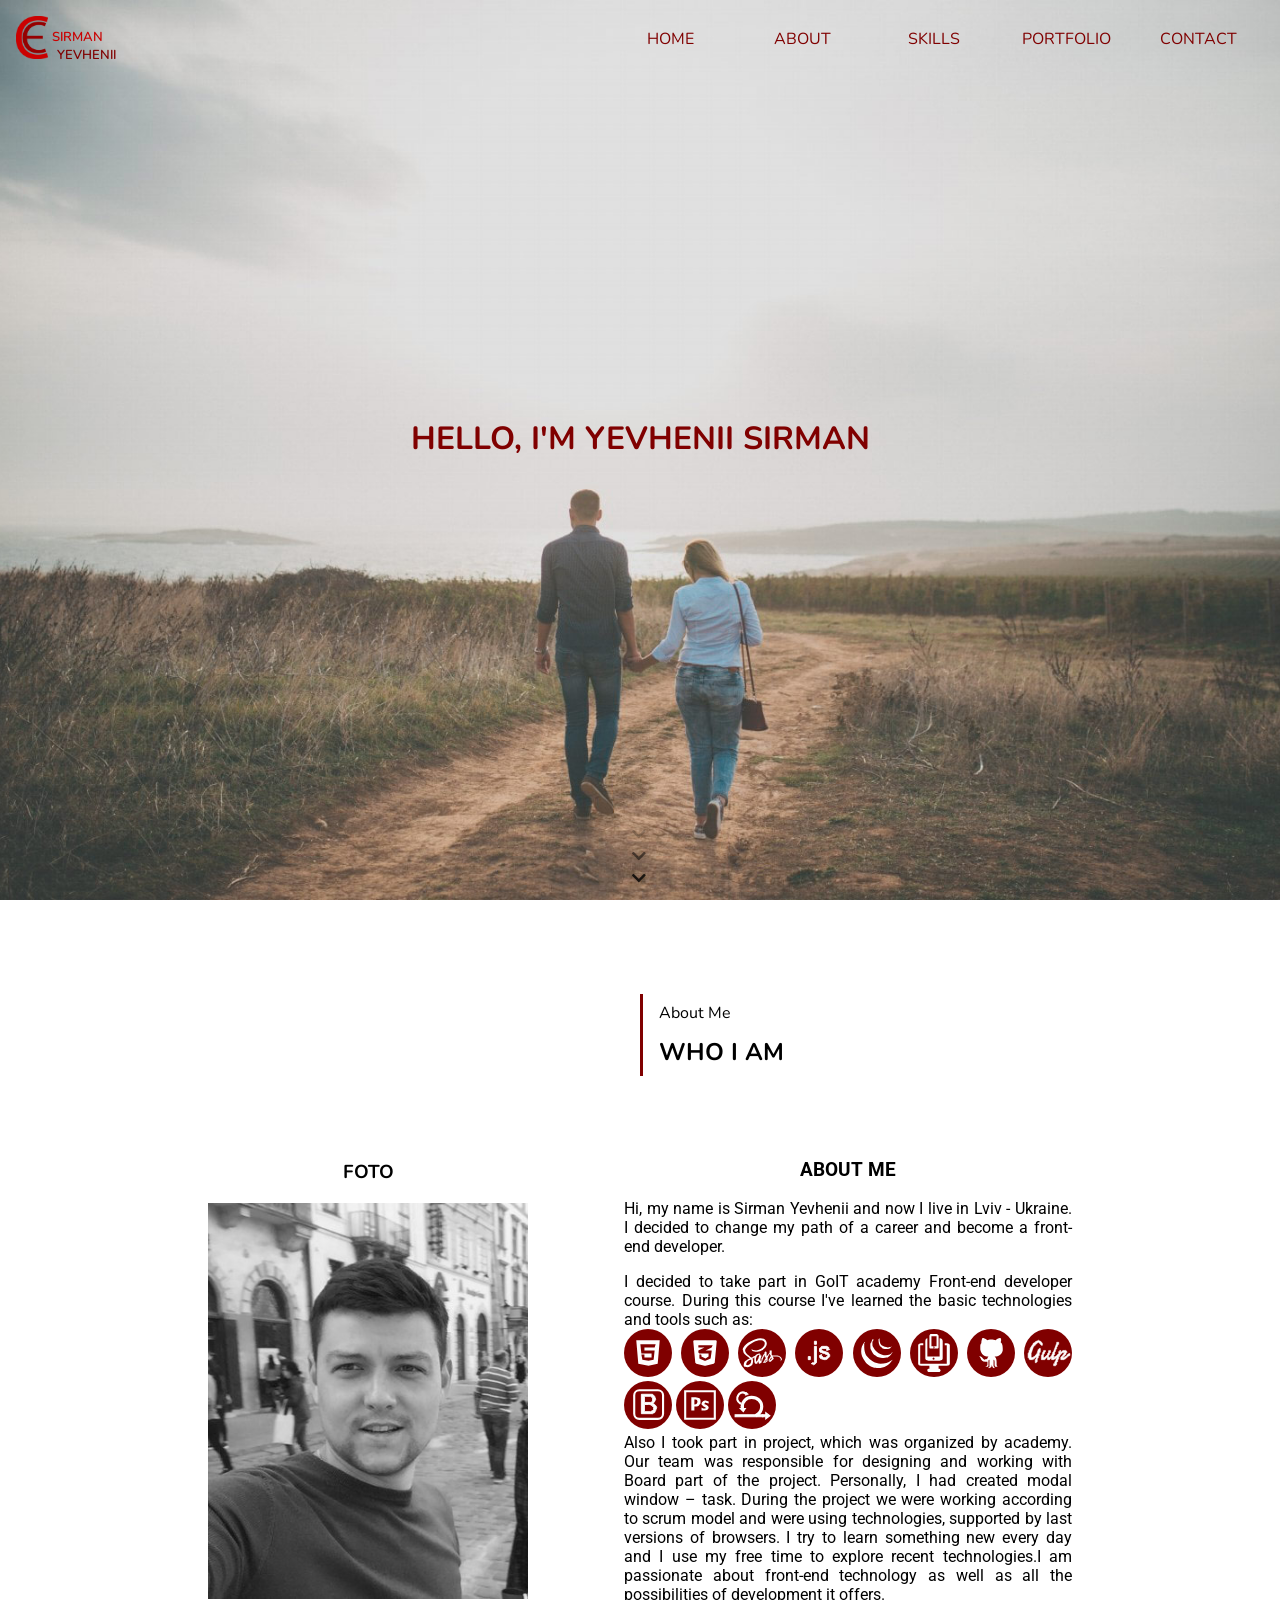
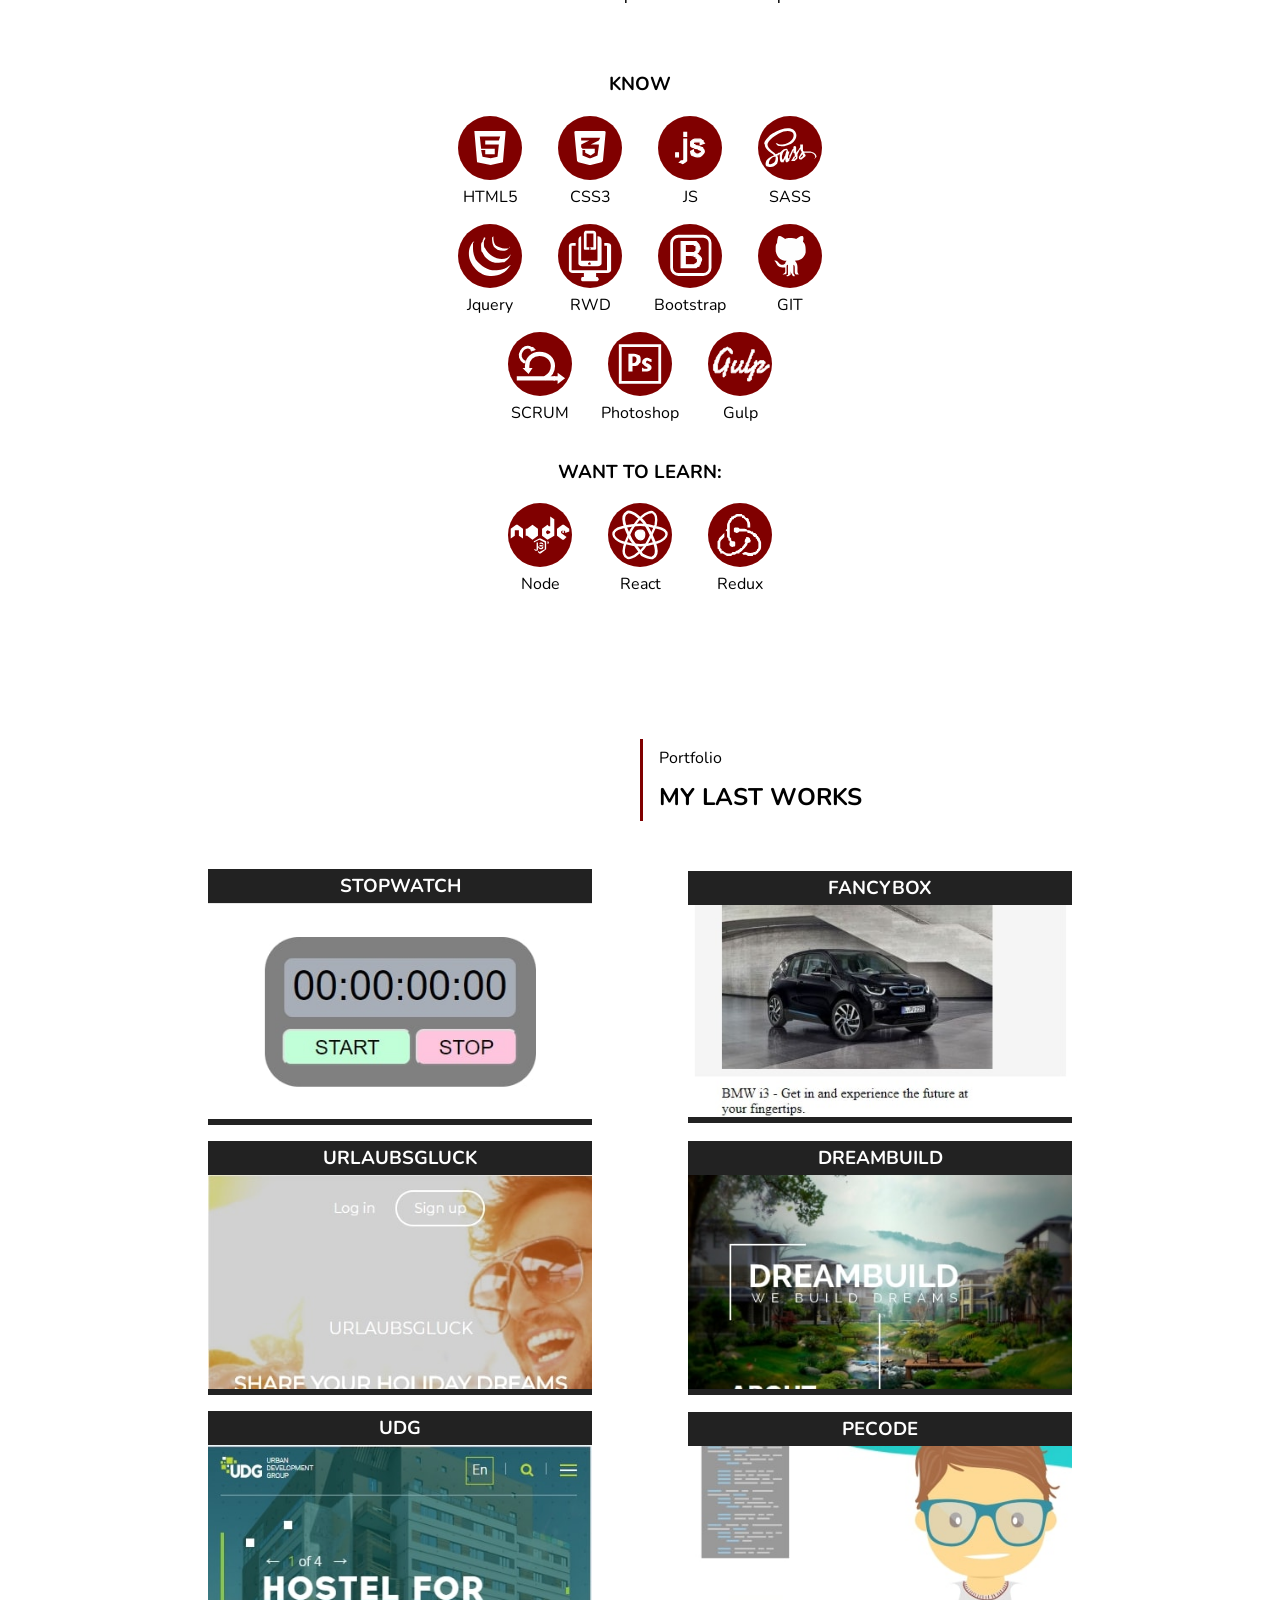
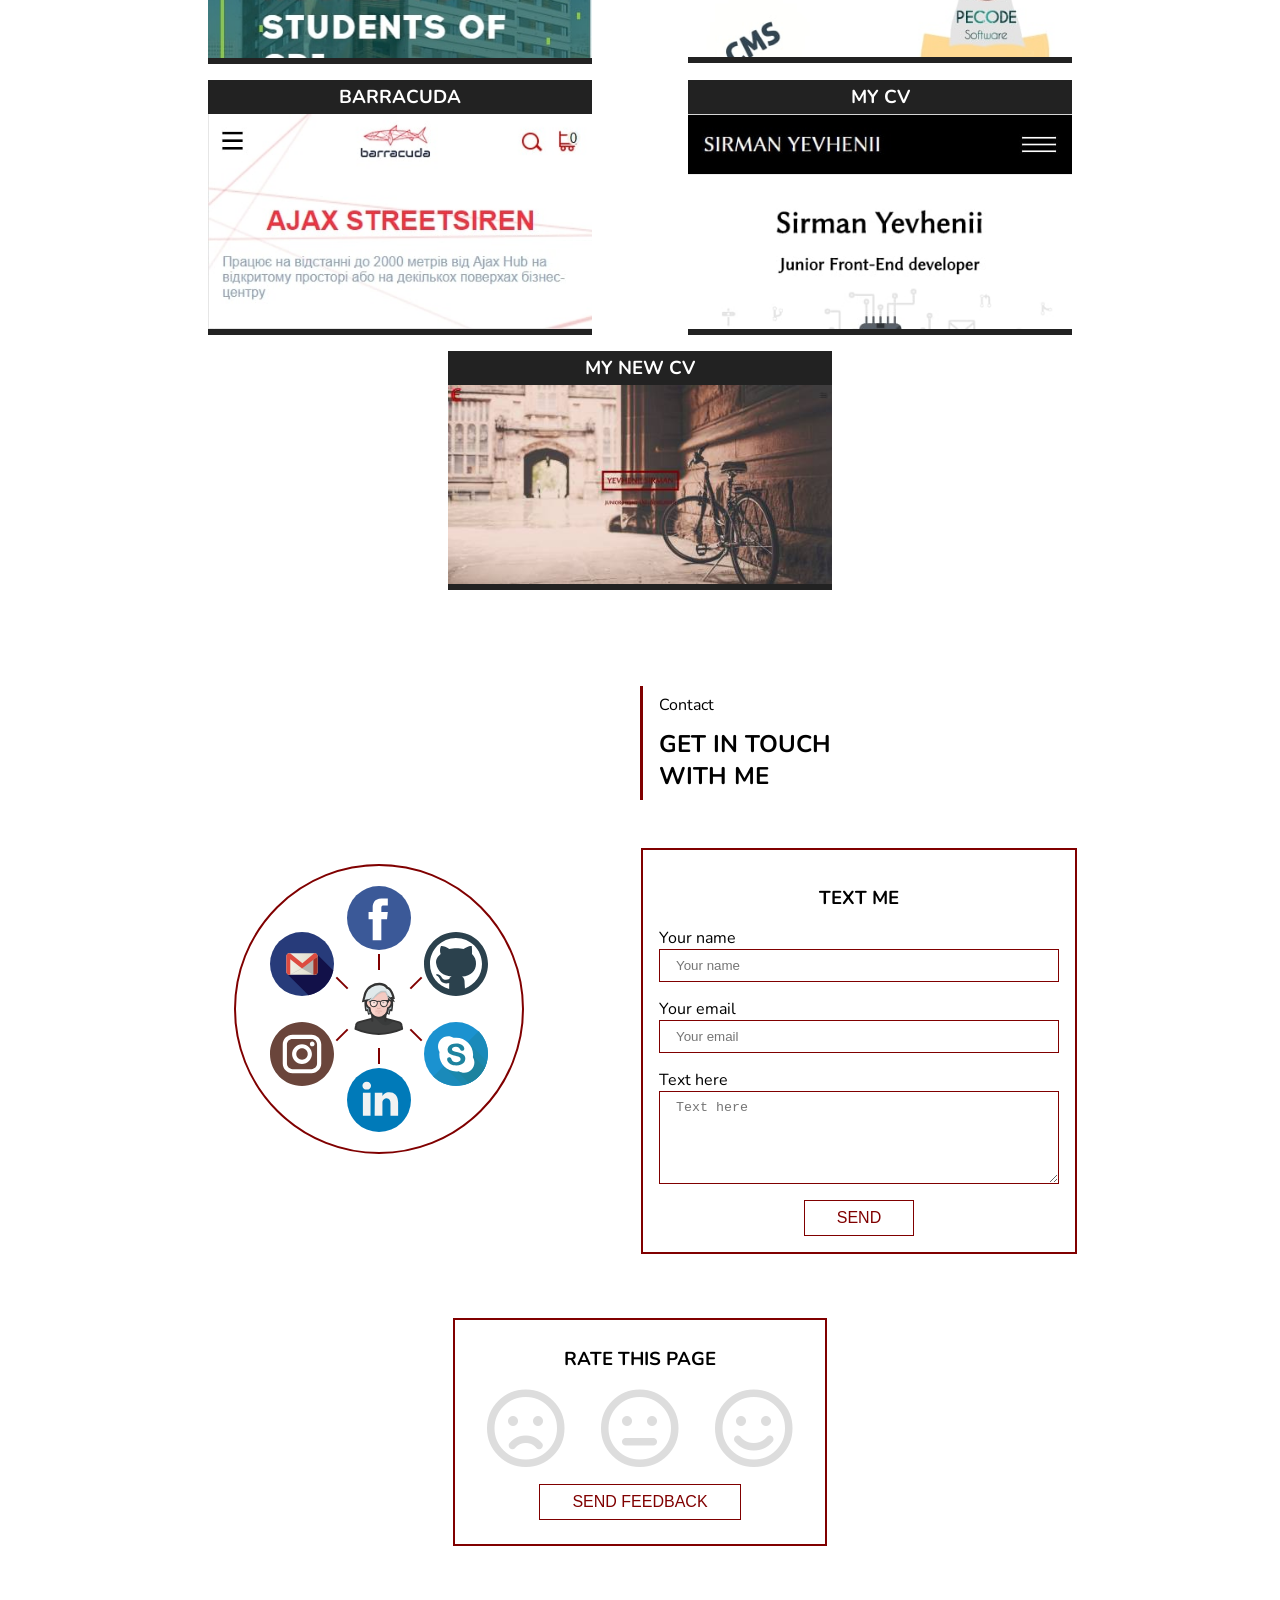
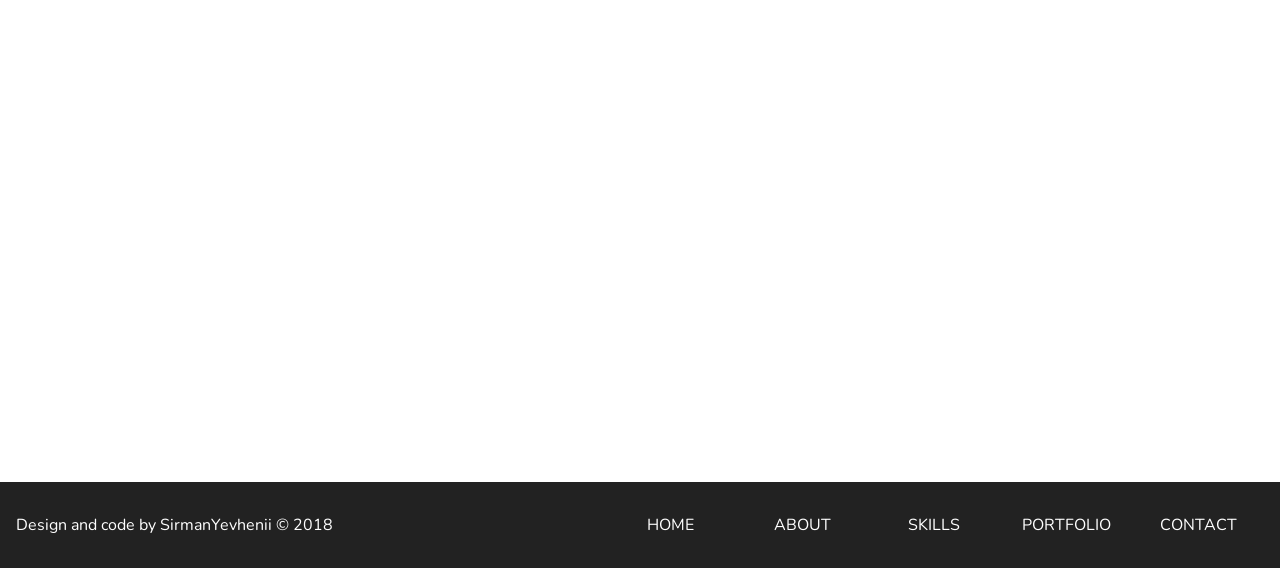
<file: index.html>
<!DOCTYPE html>
<html lang="en">
<head>

    <!-- Required meta tags -->
    <meta charset="UTF-8">
    <meta name="viewport" content="width=device-width, initial-scale=1.0">
    <meta http-equiv="X-UA-Compatible" content="ie=edge">
    <title>Yevhenii Sirman</title>

    <!-- Favicon -->
	<link rel="apple-touch-icon" sizes="180x180" href="favicons/apple-touch-icon.png">
	<link rel="icon" type="image/png" sizes="32x32" href="favicons/favicon-32x32.png">
	<link rel="icon" type="image/png" sizes="16x16" href="favicons/favicon-16x16.png">
	<link rel="manifest" href="favicons/manifest.json">
	<link rel="mask-icon" href="favicons/safari-pinned-tab.svg" color="#5bbad5">
	<meta name="theme-color" content="#317EFB">
	<link rel="apple-touch-icon" sizes="180x180" href="favicons/apple-touch-icon.png">
	<link rel="icon" type="image/png" sizes="32x32" href="favicons/favicon-32x32.png">
	<link rel="icon" type="image/png" sizes="16x16" href="favicons/favicon-16x16.png">
	<link rel="manifest" href="favicons/site.webmanifest">
	<link rel="mask-icon" href="favicons/safari-pinned-tab.svg" color="#5bbad5">

	<meta name="Description" content="Yevhenii Sirman | FrontEnd developer, lviv">
	<meta name="msapplication-TileColor" content="#da532c">
	<meta name="theme-color" content="#ffffff">

	<!-- Style -->
    <link rel="stylesheet" href="https://use.fontawesome.com/releases/v5.1.1/css/all.css" integrity="sha384-O8whS3fhG2OnA5Kas0Y9l3cfpmYjapjI0E4theH4iuMD+pLhbf6JI0jIMfYcK3yZ" crossorigin="anonymous">
	<link rel="stylesheet" href="css/index.css">

</head>
<body>
    
    <div class="wrap">
        <header id="home" class="main-header">
            <nav class="top-nav">
                <div class="logo">
                    <a class="logo__link" href="#home">
                        <img class="logo__img" src="img/logo.png" alt="logo СЄ">
                        <p class="logo__name">
                            <span class="logo__text">sirman</span>
                            <span class="logo__text logo__text--row-2">yevhenii</span>
                        </p>
                    </a>
                </div>
				<div class="toggle-btn">
					<span class="toggle-btn__line toggle-btn__top"></span>
					<span class="toggle-btn__line toggle-btn__midle"></span>
					<span class="toggle-btn__line toggle-btn__bottom"></span>
				</div>
                <ul class="top-menu">
                    <li class="top-menu__item item"><a href="#home" class="top-menu__link smooth">home</a></li>
                    <li class="top-menu__item item"><a href="#about" class="top-menu__link smooth">about</a></li>
                    <li class="top-menu__item item"><a href="#skills" class="top-menu__link smooth">skills</a></li>
                    <li class="top-menu__item item"><a href="#portfolio" class="top-menu__link smooth">portfolio</a></li>
                    <li class="top-menu__item item"><a href="#contact" class="top-menu__link smooth">contact</a></li>
                </ul>
            </nav>
            
            <div class="top-title">
                <h1 class="top-title__text">hello, i'm yevhenii sirman</h1>
            </div>
            
            <div class="scroll">
				<a href="#about" class="scroll-wrap smooth">
					<i class="scroll-icon fas fa-chevron-down"></i>
					<i class="scroll-icon scroll-icon--2 fas fa-chevron-down"></i>
					<i class="scroll-icon scroll-icon--3 fas fa-chevron-down"></i>
				</a>
			</div>
        </header>
    
        <main class="main">
            <section id="about" class="about">
                <header class="main-title">
                    <div class="caption">
                        <span class="caption__top">about me</span>
                        <h2 class="caption__main">who i am</h2>
                    </div>
                </header>
                
                <div class="avatar">
                    <h3 class="avatar__title">foto</h3>
                    <img src="img/avatar.jpeg" alt="avatar foto" class="avatar__foto">
                </div>
    
                <div class="about-text">
                    <h3 class="about-text__title">about me</h3>
                    <p class="about-text__text">Hi, my name is Sirman Yevhenii and now I live in Lviv - Ukraine. I decided to change my path of a career and become a front-end developer.</p>
                    <p class="about-text__text">I decided to take part in GoIT academy Front-end developer course. During this course I've learned the basic technologies and tools such as:<br>
                        <img src="img/html-icon.svg" alt="html-icon" class="my-skills">
                        <img src="img/css-icon.svg" alt="css-icon" class="my-skills">
                        <img src="img/sass-icon.svg" alt="sass-icon" class="my-skills">
                        <img src="img/javascript-icon.svg" alt="javascript-icon" class="my-skills">
                        <img src="img/jquery-icon.svg" alt="jquery-icon" class="my-skills">
                        <img src="img/rwd-icon.svg" alt="rwd-icon" class="my-skills">
                        <img src="img/git-icon.svg" alt="git-icon" class="my-skills">
                        <img src="img/gulp-icon.svg" alt="gulp-icon" class="my-skills">
                        <img src="img/bootstrap-icon.svg" alt="bootstrap-icon" class="my-skills">
                        <img src="img/photoshop-icon.svg" alt="photoshop-icon" class="my-skills">
                        <img src="img/scrum-icon.svg" alt="scrum-icon" class="my-skills"><br>
                        Also I took part in project, which was organized by academy. Our team was responsible for designing and working with Board part of the project. Personally, I had created modal window – task. During the project we were working according to scrum model and were using technologies, supported by last versions of browsers. I try to learn something new every day and I use my free time to explore recent technologies.I am passionate about front-end technology as well as all the possibilities of development it offers.
                    </p>
                </div>
                
                <div class="about-skills">
					<h3 id="skills" class="about-skills__title">know</h3>
					<div class="skills">
						<figure class="skills__artikle">
							<img src="img/html-icon.svg" alt="html" class="skills__img">
							<figcaption class="skills__name">HTML5</figcaption>
						</figure>
						<figure class="skills__artikle">
							<img src="img/css-icon.svg" alt="css" class="skills__img">
							<figcaption class="skills__name">CSS3</figcaption>
						</figure>
						<figure class="skills__artikle">
							<img src="img/javascript-icon.svg" alt="" class="skills__img">
							<figcaption class="skills__name">JS</figcaption>
						</figure>
						<figure class="skills__artikle">
							<img src="img/sass-icon.svg" alt="sass" class="skills__img">
							<figcaption class="skills__name">SASS</figcaption>
						</figure>
						<figure class="skills__artikle">
							<img src="img/jquery-icon.svg" alt="jquery" class="skills__img">
							<figcaption class="skills__name">Jquery</figcaption>
						</figure>
						<figure class="skills__artikle">
							<img src="img/rwd-icon.svg" alt="rwd" class="skills__img">
							<figcaption class="skills__name">RWD</figcaption>
						</figure>
						<figure class="skills__artikle">
							<img src="img/bootstrap-icon.svg" alt="bs" class="skills__img">
							<figcaption class="skills__name">Bootstrap</figcaption>
						</figure>
						<figure class="skills__artikle">
							<img src="img/git-icon.svg" alt="git" class="skills__img">
							<figcaption class="skills__name">GIT</figcaption>
						</figure>
						<figure class="skills__artikle">
							<img src="img/scrum-icon.svg" alt="scrum" class="skills__img">
							<figcaption class="skills__name">SCRUM</figcaption>
						</figure>
						<figure class="skills__artikle">
							<img src="img/photoshop-icon.svg" alt="ps" class="skills__img">
							<figcaption class="skills__name">Photoshop</figcaption>
						</figure>	
						<figure class="skills__artikle">
							<img src="img/gulp-icon.svg" alt="gulp" class="skills__img">
							<figcaption class="skills__name">Gulp</figcaption>	
						</figure>
					</div>
					<h3 class="skills__title">WANT TO LEARN:</h3>
					<div class="skills">
						<figure class="skills__artikle">
							<img src="img/node-icon.svg" alt="node" class="skills__img">
							<figcaption class="skills__name">Node</figcaption>
						</figure>
						<figure class="skills__artikle">
							<img src="img/react-icon.svg" alt="react" class="skills__img">
							<figcaption class="skills__name">React</figcaption>
						</figure>
						<figure class="skills__artikle">
							<img src="img/redux-icon.svg" alt="redux" class="skills__img">
							<figcaption class="skills__name">Redux</figcaption>		
						</figure>
					</div>
				</div>
            </section>
            
            <section id="portfolio" class="portfolio">
				<header class="main-title">
                    <div class="caption">
                        <span class="caption__top">portfolio</span>
                        <h2 class="caption__main">my last works</h2>
                    </div>
                </header>
				<div class="portfolio-wrap">
					<div class="portfolio-wrap__works">
						<div class="portfolio-wrap__work portfolio-wrap__work--stopwatch">
							<h3 class="portfolio-wrap__title">Stopwatch</h3>
							<a href="https://sirmanyevhenii.github.io/Stopwatch" class="portfolio-wrap__link" target="_blank" rel="noopener"><img class="portfolio-wrap__img" src="img/stopwatch.jpg" alt=""></a>
						</div>
						<div class="portfolio-wrap__work portfolio-wrap__work--fancybox">
							<h3 class="portfolio-wrap__title">Fancybox</h3>
							<a href="https://sirmanyevhenii.github.io/Fancybox" class="portfolio-wrap__link" target="_blank" rel="noopener"><img class="portfolio-wrap__img" src="img/fancybox.jpg" alt=""></a>
						</div>
						<div class="portfolio-wrap__work portfolio-wrap__work--urlaubsgluck">
							<h3 class="portfolio-wrap__title">Urlaubsgluck</h3>
							<a href="https://sirmanyevhenii.github.io/Urlaubsgluck/dist" class="portfolio-wrap__link" target="_blank" rel="noopener"><img class="portfolio-wrap__img" src="img/urlaubsgluck.jpg" alt=""></a>
						</div>
						<div class="portfolio-wrap__work portfolio-wrap__work--dreambuild">
							<h3 class="portfolio-wrap__title">Dreambuild</h3>
							<a href="https://sirmanyevhenii.github.io/Dreambuild/dist" class="portfolio-wrap__link" target="_blank" rel="noopener"><img class="portfolio-wrap__img" src="img/dreambuild.jpg" alt=""></a>
						</div>
						<div class="portfolio-wrap__work portfolio-wrap__work--udg">
							<h3 class="portfolio-wrap__title">UDG</h3>
							<a href="https://sirmanyevhenii.github.io/UDG/dist/" class="portfolio-wrap__link" target="_blank" rel="noopener"><img class="portfolio-wrap__img" src="img/udg.jpg" alt=""></a>
						</div>
						<div class="portfolio-wrap__work portfolio-wrap__work--pecode">
							<h3 class="portfolio-wrap__title">Pecode</h3>
							<a href="https://sirmanyevhenii.github.io/pecode/dist/" class="portfolio-wrap__link" target="_blank" rel="noopener"><img class="portfolio-wrap__img" src="img/pecode.jpg" alt=""></a>
						</div>
						<div class="portfolio-wrap__work portfolio-wrap__work--barracuda">
							<h3 class="portfolio-wrap__title">Barracuda</h3>
							<a href="https://sirmanyevhenii.github.io/barracuda/dist/" class="portfolio-wrap__link" target="_blank" rel="noopener"><img class="portfolio-wrap__img" src="img/barracuda.jpg" alt=""></a>
						</div>
						<div class="portfolio-wrap__work portfolio-wrap__work--cv">
							<h3 class="portfolio-wrap__title"> My CV</h3>
							<a href="https://sirmanyevhenii.github.io/cv" class="portfolio-wrap__link" target="_blank" rel="noopener"><img class="portfolio-wrap__img" src="img/cv.jpg" alt=""></a>
						</div>
						<div class="portfolio-wrap__work portfolio-wrap__work--newCv">
							<h3 class="portfolio-wrap__title">My new CV</h3>
							<a href="https://sirmanyevhenii.github.io/newCv/dist" class="portfolio-wrap__link" target="_blank" rel="noopener"><img class="portfolio-wrap__img" src="img/newCV.jpg" alt=""></a>
						</div>
					</div>
				</div>
			</section>
    
            <section id="contact" class="contact">
                <header class="main-title">
                    <div class="caption">
                        <span class="caption__top">contact</span>
                        <h2 class="caption__main">get in touch<br>with me</h2>
                    </div>
                </header>
    
                <nav class="social">
                    <ul class="social-list">
                        <li class="social-list__item item--gmail item"><a href="tg://resolve?domain=sirmanyevhenii" class="social-list__link"><img src="img/gmail.svg" alt="gmail" class="social-list__icon"></a></li>
                        <li class="social-list__item item--facebook item"><a href="https://www.facebook.com/SirmanYevhenii" class="social-list__link" target="_blank"><img src="img/facebook.svg" alt="facebook" class="social-list__icon"></a></li>
                        <li class="social-list__item item--github item"><a href="https://github.com/sirmanyevhenii" class="social-list__link" target="_blank"><img src="img/github.svg" alt="github" class="social-list__icon"></a></li>
                        <li class="social-list__item item--avatar item"><img src="img/avatar.svg" alt="avatar" class="social-list__icon"></li>
                        <li class="social-list__item item--instagram item"><a href="https://www.instagram.com/sirmanyevhenii/" class="social-list__link" target="_blank"><img src="img/instagram.svg" alt="instagram" class="social-list__icon"></a></li>
                        <li class="social-list__item item--linkedin item"><a href="https://www.linkedin.com/in/yevhenii-sirman-ba44a4141/" class="social-list__link" target="_blank"><img src="img/linkedin.svg" alt="linkedin" class="social-list__icon"></a></li>
                        <li class="social-list__item item--skype item"><a href="skype:sirmanj92?chat" class="social-list__link" target="_blank"><img src="img/skype.svg" alt="skype" class="social-list__icon"></a></li>
                    </ul>
                </nav>
    
                <form class="contact-form form" action="https://formspree.io/sirmanj92@gmail.com" method="POST" target="_blank">
                    <h3 class="feedback-form__title">text me</h3>
                    <label class="form__label" for="input-name">Your name</label>
                    <input id="input-name" class="form__input" type="text" name="name" autocomplete="name" placeholder="Your name" required>
                    <label class="form__label" for="input-email">Your email</label>
                    <input id="input-email" class="form__input" type="email" name="email" autocomplete="email" placeholder="Your email" required>
                    <label for="message">Text here</label>
                    <textarea id="message" class="form__input" name="message" rows="5" placeholder="Text here" required></textarea>
                    <input class="form__input form__submit" type="submit" value="Send">
                </form>
                
                <form class="feedback-form" action="https://formspree.io/sirmanj92@gmail.com" method="POST">
                    <h3 class="feedback-form__title">Rate this page</h3>
                    <div class="feedback-form__emoji-box">
                        <label class="feedback-box__emoji-label feedback-box__emoji-label--frown"><input type="radio" class="fedback-box__emoji-input feedback-box__emoji-input--frown" name="rating" value="fail"><i class="emoji far fa-frown fa-5x"></i></label>
                        <label class="feedback-box__emoji-label feedback-box__emoji-label--meh"><input type="radio" class="fedback-box__emoji-input feedback-box__emoji-input--meh" name="rating" value="satisfactorily"><i class="emoji far fa-meh fa-5x"></i></label>
                        <label class="feedback-box__emoji-label feedback-box__emoji-label--smile"><input type="radio" class="fedback-box__emoji-input feedback-box__emoji-input--smile" name="rating" value="well"><i class="emoji far fa-smile fa-5x"></i></label>
                    </div>
                  <input class="form__submit feedback-form__submit" type="submit" name="submit-feedback" value="Send Feedback"/>
                </form>

            </section>
        </main>
    
        <footer class="main-footer">
            <iframe class="maps" src="https://www.google.com/maps/embed?pb=!1m18!1m12!1m3!1d2573.118242645926!2d24.02128351555989!3d49.84023573902554!2m3!1f0!2f0!3f0!3m2!1i1024!2i768!4f13.1!3m3!1m2!1s0x473add71905ea20d%3A0x37917dc5c200c42c!2z0LLRg9C70LjRhtGPINCi0LDQtNC10YPRiNCwINCa0L7RgdGC0Y7RiNC60LAsINCb0YzQstGW0LIsINCb0YzQstGW0LLRgdGM0LrQsCDQvtCx0LvQsNGB0YLRjCwgNzkwMDA!5e0!3m2!1suk!2sua!4v1530024055575" width="600" height="450" style="border:0" allowfullscreen></iframe>
            
            <nav class="footer-nav">
                <a class="license" href="#"><p>Design and code by SirmanYevhenii © 2018</p></a>
                <ul class="top-menu top-menu--footer">
                    <li class="top-menu__item item"><a href="#home" class="top-menu__link smooth">home</a></li>
                    <li class="top-menu__item item"><a href="#about" class="top-menu__link smooth">about</a></li>
                    <li class="top-menu__item item"><a href="#skills" class="top-menu__link smooth">skills</a></li>
                    <li class="top-menu__item item"><a href="#portfolio" class="top-menu__link smooth">portfolio</a></li>
                    <li class="top-menu__item item"><a href="#contact" class="top-menu__link smooth">contact</a></li>
                </ul>
            </nav>
        </footer>
    </div>
    
    <script src="https://cdn.polyfill.io/v2/polyfill.min.js"></script>
	<script src="https://code.jquery.com/jquery-3.3.1.min.js" integrity="sha256-FgpCb/KJQlLNfOu91ta32o/NMZxltwRo8QtmkMRdAu8=" crossorigin="anonymous"></script>
    <script src="js/index.js"></script>
    
</body>
</html>
</file>
<file: css/index.css>
/*general style*/

@import url('https://fonts.googleapis.com/css?family=Nunito|Roboto');

:root {
    font-family: 'Nunito', sans-serif;
    --main-color: #800000;
    --stand-out-color: #fff;
}

body {
    margin: 0 auto;
    min-width: 320px;
    max-width: 1920px;
}

a {
    text-decoration: none;
}

h1, h2, h3 {
    text-transform: uppercase;
    text-align: center;
}

ul {
    margin: 0;
    padding: 0;
}

.item {
    list-style-type: none;
}


/*HEADER*/

.main-header {
    display: flex;
    flex-wrap: wrap;
    justify-content: center;
    align-items: flex-start;
    align-content: space-between;
    padding: 1rem;
    min-height: 98vh;
    background-image: url(../img/header-bg.jpg);
    background-attachment: fixed;
    background-size: cover;
    background-position: center;
}

/*logo & menu*/

.top-nav {
    display: flex;
    justify-content: space-between;
    width: 100%;
}

.logo__link {
    display: block;
    height: 45px;
}

.logo__img {
    display: inline-block;
    width: 2rem;
}

.logo__name {
    display: inline-block;
    margin: 0 auto;
}

.logo__text {
    display: block;
    color: #CA0101;
    text-transform: uppercase;
    font-size: 13px;
    font-weight: 600;
}

.logo__text--row-2 {
    padding-left: 5px;
    color: var(--main-color);
}

/*toggl for menu*/

.toggle-btn {
    display: none;
	position: fixed;
	z-index: 3;
	right: 1rem;
	padding: 0.75rem;
	cursor: pointer;
}

.toggle-btn__line {
	display: block;
	margin-bottom: 0.375rem;
	height: 3px;
	width: 2rem;
	background-color: #212121;
	transition: all .4s ease;
}

.toggle-btn__line:last-child { 
	margin-bottom: 0;
}

.active .toggle-btn__top {
    transform: translateY(9px) rotateZ(135deg);
    background-color: #d60202; 
}

.active .toggle-btn__midle {
    background-color: transparent;
    transform: translateX(2rem); 
}

.active .toggle-btn__bottom {
    transform: translateY(-9px) rotateZ(-135deg);
    background-color: #f6313f; 
}

/*main menu*/

.top-menu {
    display: flex;
    align-items: center;
    justify-content: space-between;
    min-width: 20rem;
}

.top-menu__item {
    text-align: center;
}

.top-menu__link {
    padding: 0.5rem 0;
    width: 7rem;
    color: var(--main-color);
    text-transform: uppercase;
    transition: all 1s;
}

.top-menu__item, .top-menu__link {
    position: relative;
    text-decoration: none;
    line-height: 24px;
}

.top-menu__item:before, .top-menu__item:after, .top-menu__link:before, .top-menu__link:after {
    content: '';
    position: absolute;
    transition: transform .5s ease;
}

.top-menu__item {
    display: inline-block;
    overflow: hidden;
}

.top-menu__item:before, 
.top-menu__item:after {
    right: 0;
    bottom: 0;
    background: #0883a4;
}

.top-menu__item:before {
    width: 100%;
    height: 2px;
    transform: translateX(-100%);
}
.top-menu__item:after {
    width: 2px;
    height: 100%;
    transform: translateY(100%);
}

.top-menu__link {
    display: block;
    padding: 10px;
}

.top-menu__link:hover {
    color: #0883a4;
}

.top-menu__link:before, .top-menu__link:after {
    left: 0;
    top: 0;
    background: #0883a4;
}

.top-menu__link:before {
    width: 100%;
    height: 2px;
    transform: translateX(100%);
}

.top-menu__link:after {
    width: 2px;
    height: 100%;
    transform: translateY(-100%);
}

.top-menu__item:hover:before, .top-menu__item:hover:after, .top-menu__item:hover > .top-menu__link:before, .top-menu__item:hover > .top-menu__link:after {
    transform: translate(0, 0);
}

/*top title*/

.top-title {
    /*align-self: center;*/
    width: 100%;
    color: var(--main-color);
}

/*scroll*/

.scroll {
	width: 100%;
}

.scroll-wrap {
    display: block;
    padding: 0.5rem;
	width: 1rem;
	margin: 0 auto;
}

.scroll-icon {
    /*color: var(--stand-out-color);*/
    color: black;
	opacity: 0.2;
}

.scroll-icon--2 {
	opacity: 0.5;
}

.scroll-icon--3 {
	opacity: 0.8;
}



/*MAIN CONTAINER*/

.main {
    margin: auto;
    padding: 5rem 0;
    max-width: 960px;
}


/*ABOUT SECTION*/

.about {
    display: flex;
    flex-wrap: wrap;
    align-items: flex-start;
    justify-content: space-around;
    margin-bottom: 5rem;
}

/*main title*/

.main-title {
    margin-bottom: 3rem;
    width: 100%;
}

.caption {
    display: inline-block;
    margin-left: 50%;
    padding: 0.5rem 0 0.5rem 1rem;
    border-left: 3px solid var(--main-color);;
}

.caption__top {
    text-transform: capitalize;
}

.caption__main {
    margin-top: 0.75rem;
    margin-bottom: 0;
    text-align: left;
}

.avatar,
.about-text,
.about-skills {
    padding: 1rem;
    max-width: 20rem;
}

.about-text {
    padding: 1rem;
    max-width: 28rem;
}

.about-skills {
    padding: 1rem;
    max-width: 25rem;
}

.avatar__foto {
    width: 100%;
}

/*about text*/

.about-text {
    text-align: justify;
    font-family: 'Roboto', sans-serif;
}

.my-skills {
    width: 3rem;
    background-color: var(--main-color);
    border-radius: 50px;
}

/*about skills list*/

.skills {
    text-align: center;
}

.skills__artikle {
    display: inline-block;
    margin: 0 0 1rem 0;
    width: 24%;
    text-align: center;
    box-sizing: border-box;
}

.skills__img {
    width: 4rem;
    border-radius: 50px;
    background-color: var(--main-color);
}


/*PORTFOLIO*/

.portfolio {
    padding-top: 2rem;
    min-height: 100vh;
    margin-bottom: 5rem;
}

.portfolio-wrap__works {
    display: flex;
    flex-wrap: wrap;
    align-items: center;
    justify-content: space-around;
}

.portfolio-wrap__work {
    display: inline-block;
    margin-bottom: 1rem;
    width: 40%;
    color: #fff;
    background-color: #222; 
  
}
.portfolio-wrap__title {
    margin: 0.25rem; 
}
.portfolio-wrap__link img {
    width: 100%; 
}




/*CONTACT SECTION*/

.contact {
    display: flex;
    flex-wrap: wrap;
    align-items: flex-start;
    justify-content: space-around;
}

.social {
    padding: 1rem;
    width: 20rem;
    height: 20rem;
}

.social-list {
    position: relative;
    margin: 0 auto;
    padding: 1rem;
    width: 290px;
    height: 290px;
    box-sizing: border-box;
    border: 2px solid var(--main-color);
    border-radius: 50rem;
}

.social-list__item {
    position: absolute;
    display: inline-block;
    margin: auto;
    width: 32%;
}

.social-list__item:after {
    content: '';
    position: absolute;
    display: inline-block;
    height: 1rem;
    width: 2px;
    background-color: var(--main-color);
}

.item--gmail {
    top: 23%;
    left: 7%;
}

.item--gmail:after {
    left: 85px;
    bottom: 5px;
    transform: rotate(135deg);
}

.item--facebook {
    top: 7%;
    left: calc(50% - 46px);
}

.item--facebook:after {
    bottom: -20px;
    left: 45px;
}

.item--github {
    top: 23%;
    right: 7%;
}

.item--github:after {
    right: 85px;
    bottom: 5px;
    transform: rotate(-135deg);
}

.item--avatar {
    top: calc(50% - 32px);
    left: calc(50% - 46px);
}

.item--avatar:after {
    display: none;
}

.item--instagram {
    bottom: 23%;
    left: 7%;
}

.item--instagram:after {
    left: 85px;
    top: 5px;
    transform: rotate(-135deg);
}

.item--linkedin {
    bottom: 7%;
    left: calc(50% - 46px);
}

.item--linkedin:after {
    top: -20px;
    left: 45px;
}

.item--skype {
    bottom: 23%;
    right: 7%;
}

.item--skype:after {
    right: 85px;
    top: 5px;
    transform: rotate(135deg);
}


.social-list__link {
    display: block;
    margin: auto;
}

.social-list__icon {
    display: block;
    margin: auto;
    width: 4rem;
}

/*main form*/

.form {
    margin-bottom: 4rem;
    padding: 1rem;
    width: 25rem;
    border: 2px solid var(--main-color);
}

.form__title {
    text-transform: uppercase;
    text-align: center;
    margin: 0 auto;
}

.form__input {
    display: block;
    margin-bottom: 1rem;
    padding: 0.5rem 1rem;
    width: 100%;
    color: black;
    box-sizing: border-box;
    border: 1px solid var(--main-color);
}


.form__submit {
    display: block;
    margin: auto;
    padding: 0.5rem 2rem;
    width: auto;
    background-color: inherit;
    text-transform: uppercase;
    font-size: 1rem;
    color: var(--main-color);
    transition: all 1s;
}

.form__submit:hover {
    background-color: var(--main-color);
    color: var(--stand-out-color);
    transition: all 1s;
}


/*feedback form*/

.feedback-form {
    padding: 0.5rem 1rem;
    border: 2px solid var(--main-color);
}

.feedback-form__title {
    margin-bottom: 1rem;
}

.feedback-box__emoji-label {
    position: relative;
    display: inline-block;
    margin: 0 1rem;
}

.emoji {
    color: #DDD;
}

.feedback-box__emoji-input--frown:hover + .emoji {
    color: #dc3545;
}

.feedback-box__emoji-input--frown:checked + .emoji {
    color: #dc3545;
}

.feedback-box__emoji-input--meh:hover + .emoji {
    color: #ffc107;
}

.feedback-box__emoji-input--meh:checked + .emoji {
    color: #ffc107;
}

.feedback-box__emoji-input--smile:hover + .emoji {
    color: #28a745;
}

.feedback-box__emoji-input--smile:checked + .emoji {
    color: #28a745;
}

.fedback-box__emoji-input {
    position: absolute;
    opacity: 0;
    left: -5px;
    top: -2px;
    width: 5rem;
    height: 5rem;
}

.feedback-form__submit {
    margin: 1rem auto;
    box-sizing: border-box;
    border: 1px solid var(--main-color);
}

/*FOOTER*/

.maps {
    width: 100%;
    padding: 1rem;
    box-sizing: border-box;
}

.footer-nav {
    display: flex;
    justify-content: space-between;
    padding: 1rem;
    background-color: #222;
    box-sizing: border-box;
}

.license {
    color: var(--stand-out-color);
}

.top-menu--footer a {
    color: var(--stand-out-color);
}



/*STYLE FOR MOBILE*/

@media screen and (max-width: 719px) {
    .toggle-btn {
      display: inline-block;
    }
  
    .top-menu {
        display: none;
    }
    
    .top-menu--active {
    	position: fixed;
    	top: 0;
    	left: 0;
    	z-index: 2;
    	display: flex;
    	flex-wrap: wrap;
    	justify-content: center;
    	align-content: center;
    	width: 100%;
    	height: 100%;
    	background-color: rgba(0, 0, 0, 0.95);
    }
    
    .top-menu__item {
        width: 100%;
    }

    .top-menu__link {
        display: block;
        width: 100%;
        color: var(--stand-out-color);
        font-size: 2rem;
        font-weight: 600;
    }
    
    .top-menu__link:hover {
        background-color: var(--stand-out-color);
        color: #222;
    }
    
    .main-title {
        margin: 0;
    }
    
    .about {
        margin-bottom: 4rem;
    }
    
    .skills__artikle {
        width: 24%;
    }
    
    .skills__img {
        width: 3.5rem;
    }
    
    .feedback-modal--active {
        left: calc(50% - 10rem);
        box-sizing: border-box;
        width: 20rem;
    }
    
    .license {
        width: 100%;
        text-align: center;
    }
    
    .top-menu--footer {
        display: none;
    }
}
</file>
